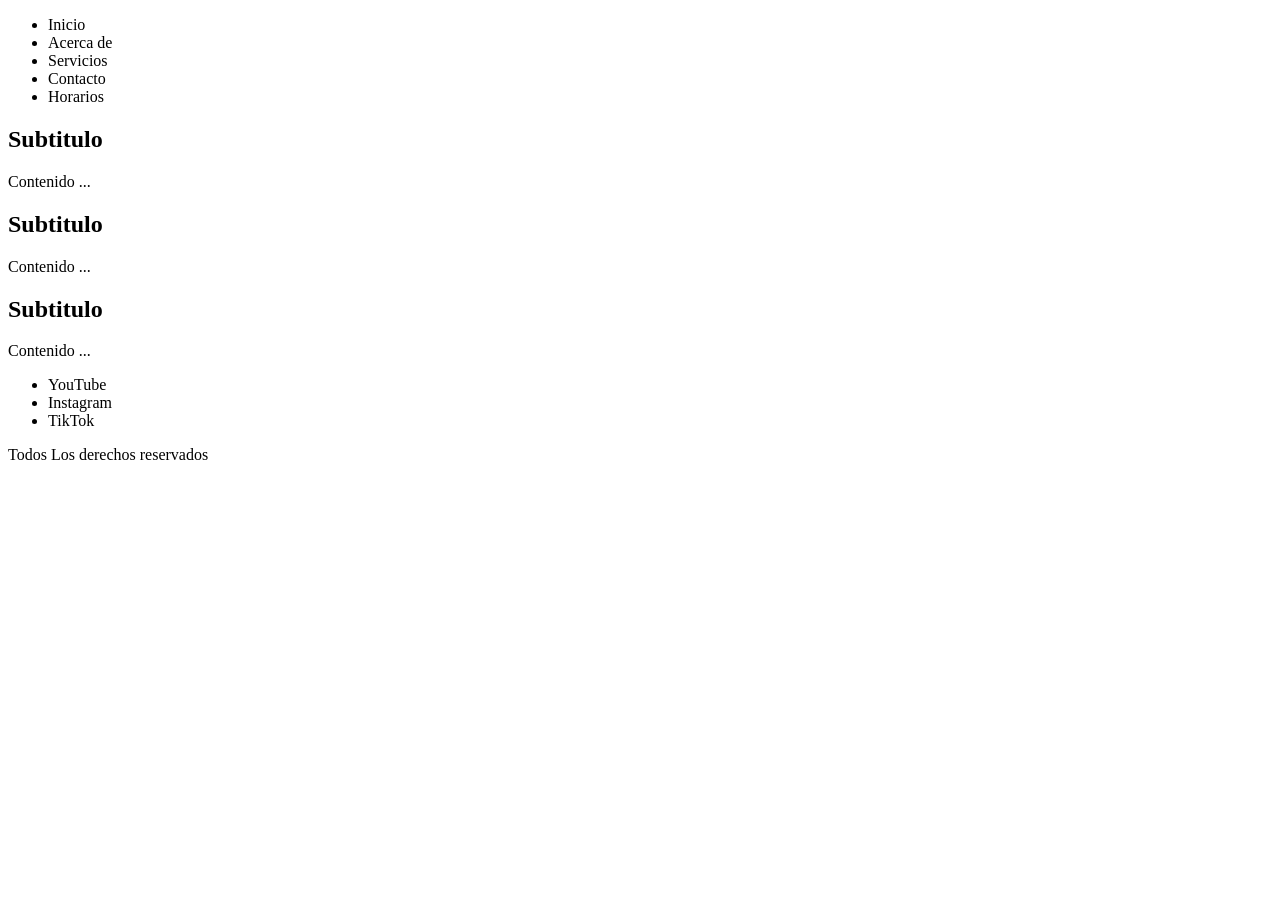
<file: index.html>
<!doctype html>
<html lang="es">
  <head>
    <meta charset="UTF-8" />
    <meta name="viewport" content="width=device-width, initial-scale=1.0" />
    <title>SENATI</title>
  </head>
  <body>
    <header>
      <nav>
        <ul>
          <li>Inicio</li>
          <li>Acerca de</li>
          <li>Servicios</li>
          <li>Contacto</li>
          <li>Horarios</li>
        </ul>
      </nav>
    </header>

    <main>
      <section></section>

      <section>
        <article>
          <h2>Subtitulo</h2>
          <p>Contenido ...</p>
        </article>
        <article>
          <h2>Subtitulo</h2>
          <p>Contenido ...</p>
        </article>
        <article>
          <h2>Subtitulo</h2>
          <p>Contenido ...</p>
        </article>
      </section>

      <section></section>
    </main>

    <footer>
      <ul>
        <li>YouTube</li>
        <li>Instagram</li>
        <li>TikTok</li>
      </ul>
      <p>Todos Los derechos reservados</p>
    </footer>
  </body>
</html>
</file>
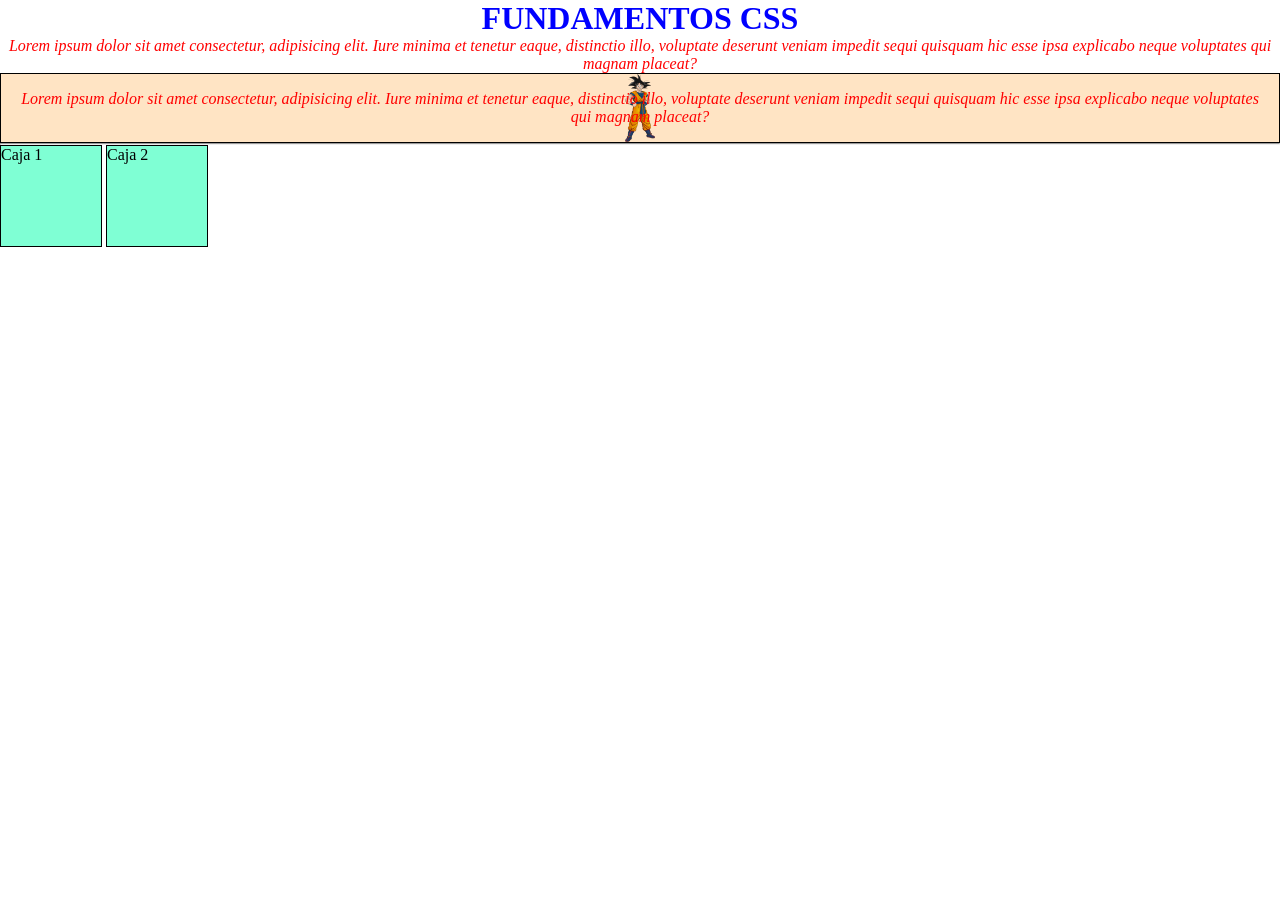
<file: practica-estilos.html>
<!doctype html>
<html lang="en">
  <head>
    <meta charset="UTF-8" />
    <meta name="viewport" content="width=device-width, initial-scale=1.0" />
    <title>Document</title>
  </head>
  <body>
    <style>
      * {
        margin: 0;
      }
      #titulo {
        color: blue;
        text-align: center;
        text-transform: uppercase;
        font-weight: bold;
      }
      p {
        color: red;
        text-align: center;
        font-style: italic;
      }

      .importante {
        background-color: bisque;
        border: 1px solid black;
        padding: 1em;
      }

      .caja {
        background-color: aquamarine;
        width: 100px;
        height: 100px;
        border: 1px solid black;
        display: inline-block;
      }
      .fondoimg {
        background-image: url("./images/goku_normal.webp");
        background-size: contain;
        background-position: center;
        background-repeat: no-repeat;
      }
    </style>

    <h1 id="titulo">Fundamentos CSS</h1>

    <p>
      Lorem ipsum dolor sit amet consectetur, adipisicing elit. Iure minima et
      tenetur eaque, distinctio illo, voluptate deserunt veniam impedit sequi
      quisquam hic esse ipsa explicabo neque voluptates qui magnam placeat?
    </p>

    <p class="importante fondoimg">
      Lorem ipsum dolor sit amet consectetur, adipisicing elit. Iure minima et
      tenetur eaque, distinctio illo, voluptate deserunt veniam impedit sequi
      quisquam hic esse ipsa explicabo neque voluptates qui magnam placeat?
    </p>
    <hr />

    <div class="caja">Caja 1</div>
    <div class="caja">Caja 2</div>
  </body>
</html>
</file>
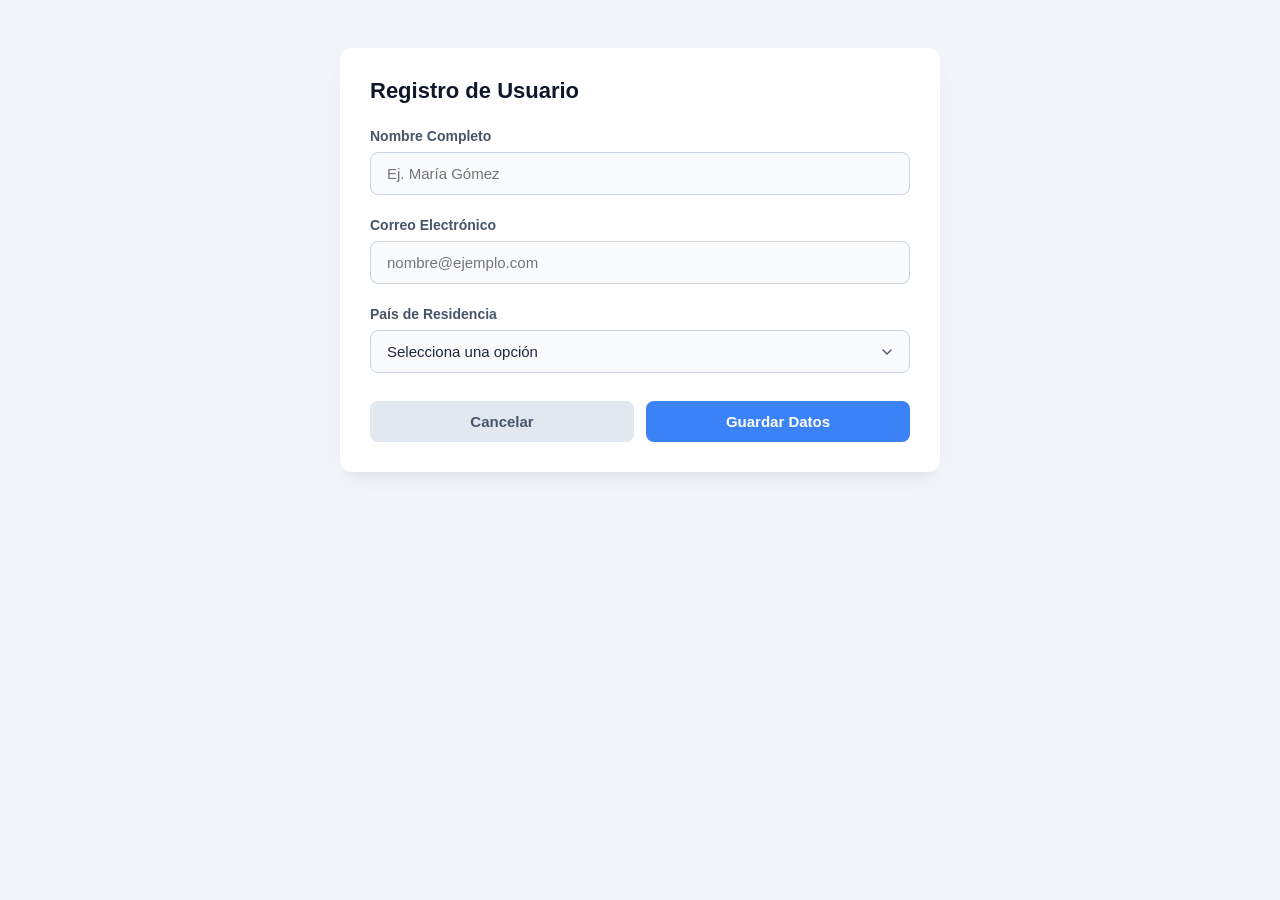
<file: practica-formulario.html>
<!doctype html>
<html lang="es">
  <head>
    <meta charset="UTF-8" />
    <meta name="viewport" content="width=device-width, initial-scale=1.0" />
    <title>Formulario Plano y Elegante</title>
    <link rel="stylesheet" href="css/estilos-formularios.css" />
  </head>
  <body style="background-color: #f1f5f9; padding: 40px 20px">
    <form class="elegant-form">
      <h2
        style="
          margin-top: 0;
          margin-bottom: 24px;
          font-size: 22px;
          color: #0f172a;
        "
      >
        Registro de Usuario
      </h2>

      <!-- Input Text -->
      <div class="form-group">
        <label for="nombre">Nombre Completo</label>
        <input
          type="text"
          id="nombre"
          class="form-control"
          placeholder="Ej. María Gómez"
          required
        />
      </div>

      <!-- Input Text (Email) -->
      <div class="form-group">
        <label for="email">Correo Electrónico</label>
        <input
          type="email"
          id="email"
          class="form-control"
          placeholder="nombre@ejemplo.com"
          required
        />
      </div>

      <!-- Select -->
      <div class="form-group">
        <label for="pais">País de Residencia</label>
        <select id="pais" class="form-control">
          <option value="" disabled selected>Selecciona una opción</option>
          <option value="es">España</option>
          <option value="mx">México</option>
          <option value="ar">Argentina</option>
          <option value="co">Colombia</option>
          <option value="pe">Perú</option>
        </select>
      </div>

      <!-- Botones -->
      <div class="btn-container">
        <button type="button" class="btn btn-secondary">Cancelar</button>
        <button type="submit" class="btn btn-primary">Guardar Datos</button>
      </div>
    </form>
  </body>
</html>
</file>
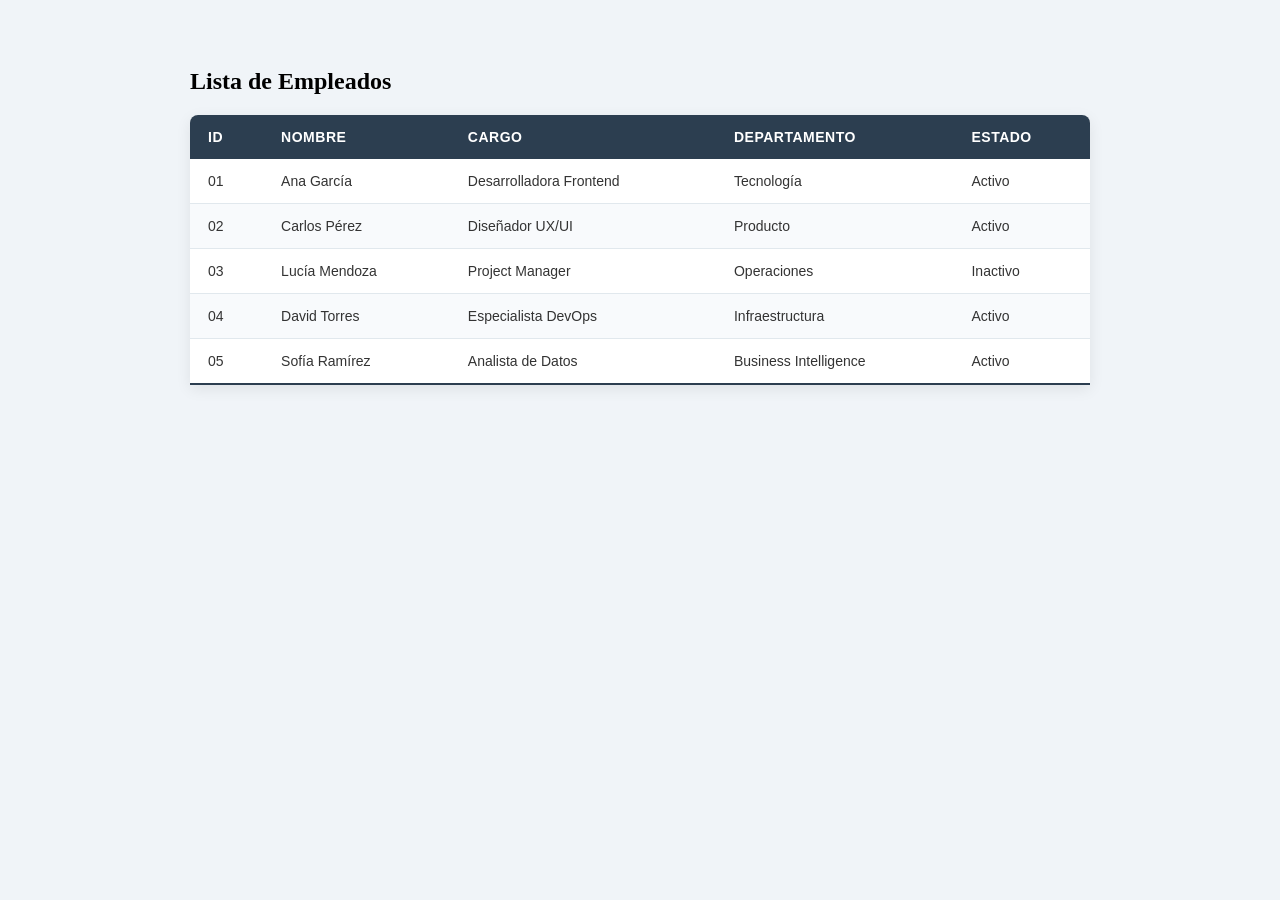
<file: practica-tablas.html>
<!doctype html>
<html lang="es">
  <head>
    <meta charset="UTF-8" />
    <meta name="viewport" content="width=device-width, initial-scale=1.0" />
    <title>Tabla Estilizada con CSS3</title>
    <link rel="stylesheet" href="css/estilos-tablas.css" />
  </head>
  <body style="padding: 40px; background-color: #f0f4f8">
    <div style="max-width: 900px; margin: 0 auto">
      <h2>Lista de Empleados</h2>

      <table class="styled-table">
        <thead>
          <tr>
            <th>ID</th>
            <th>Nombre</th>
            <th>Cargo</th>
            <th>Departamento</th>
            <th>Estado</th>
          </tr>
        </thead>
        <tbody>
          <tr>
            <td>01</td>
            <td>Ana García</td>
            <td>Desarrolladora Frontend</td>
            <td>Tecnología</td>
            <td>Activo</td>
          </tr>
          <tr>
            <td>02</td>
            <td>Carlos Pérez</td>
            <td>Diseñador UX/UI</td>
            <td>Producto</td>
            <td>Activo</td>
          </tr>
          <tr>
            <td>03</td>
            <td>Lucía Mendoza</td>
            <td>Project Manager</td>
            <td>Operaciones</td>
            <td>Inactivo</td>
          </tr>
          <tr>
            <td>04</td>
            <td>David Torres</td>
            <td>Especialista DevOps</td>
            <td>Infraestructura</td>
            <td>Activo</td>
          </tr>
          <tr>
            <td>05</td>
            <td>Sofía Ramírez</td>
            <td>Analista de Datos</td>
            <td>Business Intelligence</td>
            <td>Activo</td>
          </tr>
        </tbody>
      </table>
    </div>
  </body>
</html>
</file>
<file: css/estilos-formularios.css>
/* --- CONFIGURACIÓN GENERAL Y CONTENEDOR RESPONSIVO --- */
:root {
  --primary-color: #3b82f6; /* Azul moderno */
  --primary-hover: #2563eb;
  --focus-ring: rgba(59, 130, 246, 0.3);
  --bg-input: #f8fafc; /* Fondo plano elegante */
  --border-color: #cbd5e1;
  --text-color: #1e293b;
  --radius: 8px;
  --transition: all 0.25s ease-in-out;
}

.elegant-form {
  max-width: 600px;
  margin: 0 auto;
  padding: 30px;
  background: #ffffff;
  border-radius: 12px;
  box-shadow:
    0 10px 25px -5px rgba(0, 0, 0, 0.05),
    0 8px 10px -6px rgba(0, 0, 0, 0.05);
  font-family: "Segoe UI", Tahoma, Geneva, Verdana, sans-serif;
  color: var(--text-color);
  box-sizing: border-box;
}

/* Grupo de campo responsivo */
.form-group {
  margin-bottom: 22px;
  display: flex;
  flex-direction: column;
}

/* Etiquetas elegantes */
.form-group label {
  font-size: 14px;
  font-weight: 600;
  margin-bottom: 8px;
  color: #475569;
  transition: color 0.2s ease;
}

/* --- ESTILOS COMUNES PARA INPUTS Y SELECTS (DISEÑO PLANO) --- */
.form-control {
  width: 100%;
  padding: 12px 16px;
  font-size: 15px;
  color: var(--text-color);
  background-color: var(--bg-input);
  border: 1px solid var(--border-color);
  border-radius: var(--radius);
  outline: none;
  box-sizing: border-box;
  transition: var(--transition);
  appearance: none; /* Elimina estilos nativos del select en algunos navegadores */
}

/* Estilo personalizado para el SELECT (agrega flecha propia) */
select.form-control {
  background-image: url("data:image/svg+xml;charset=UTF-8,%3csvg xmlns='http://www.w3.org/2000/svg' viewBox='0 0 24 24' fill='none' stroke='%23475569' stroke-width='2' stroke-linecap='round' stroke-linejoin='round'%3e%3cpolyline points='6 9 12 15 18 9'%3e%3c/polyline%3e%3c/svg%3e");
  background-repeat: no-repeat;
  background-position: right 14px center;
  background-size: 16px;
  padding-right: 40px;
  cursor: pointer;
}

/* --- ÉNFASIS AL CONTROL ACTIVO / FOCO (Y ENTER) --- */
/* Cuando el usuario hace click, navega con Tab o presiona Enter para interactuar */
.form-control:focus {
  background-color: #ffffff;
  border-color: var(--primary-color);
  box-shadow: 0 0 0 4px var(--focus-ring); /* Anillo de enfoque elegante */
}

/* Efecto dinámico en la etiqueta cuando su control interno está activo/enfocado */
.form-group:focus-within label {
  color: var(--primary-color);
}

/* --- BOTONES PLANOS Y ELEGANTES --- */
.btn-container {
  display: flex;
  gap: 12px;
  margin-top: 28px;
}

.btn {
  flex: 1;
  padding: 12px 20px;
  font-size: 15px;
  font-weight: 600;
  border: none;
  border-radius: var(--radius);
  cursor: pointer;
  transition: var(--transition);
  text-align: center;
}

/* Botón principal */
.btn-primary {
  background-color: var(--primary-color);
  color: #ffffff;
}

.btn-primary:hover {
  background-color: var(--primary-hover);
  transform: translateY(-1px);
}

/* Botón secundario */
.btn-secondary {
  background-color: #e2e8f0;
  color: #475569;
}

.btn-secondary:hover {
  background-color: #cbd5e1;
}

/* Énfasis en el foco de los botones */
.btn:focus {
  outline: none;
  box-shadow: 0 0 0 4px rgba(100, 116, 139, 0.2);
}

.btn-primary:focus {
  box-shadow: 0 0 0 4px var(--focus-ring);
}

/* --- DISEÑO RESPONSIVO (Móviles y pantallas pequeñas) --- */
@media (max-width: 480px) {
  .elegant-form {
    padding: 20px 15px;
    border-radius: 0; /* Pantalla completa en móviles pequeños si se prefiere */
    box-shadow: none;
  }

  .btn-container {
    flex-direction: column; /* Botones apilados verticalmente en móviles */
  }
}
</file>
<file: css/estilos-tablas.css>
/* Estilos generales para la tabla */
.styled-table {
  width: 100%;
  border-collapse: collapse; /* Elimina el espacio entre los bordes de las celdas */
  font-family: "Segoe UI", Tahoma, Geneva, Verdana, sans-serif;
  font-size: 14px;
  color: #333333;
  background-color: #ffffff;
  box-shadow: 0 4px 15px rgba(0, 0, 0, 0.08); /* Sombra elegante alrededor de la tabla */
  border-radius: 8px 8px 0 0; /* Bordes redondeados superiores */
  overflow: hidden; /* Asegura que los bordes redondeados afecten a las esquinas internas */
}

/* Encabezado de la tabla */
.styled-table thead tr {
  background-color: #2c3e50; /* Color oscuro profesional */
  color: #ffffff;
  text-align: left;
  font-weight: 600;
  text-transform: uppercase;
  letter-spacing: 0.5px;
}

/* Celdas de cabecera y cuerpo */
.styled-table th,
.styled-table td {
  padding: 14px 18px; /* Espaciado interno cómodo */
}

/* Línea divisoria muy sutil entre filas */
.styled-table tbody tr {
  border-bottom: 1px solid #e1e8ed;
  transition:
    background-color 0.2s ease,
    transform 0.1s ease; /* Transición suave */
}

/* 1. FILAS CEBREADAS (Filas pares con un tono ligeramente grisáceo) */
.styled-table tbody tr:nth-of-type(even) {
  background-color: #f8fafc;
}

/* 2. HOVER SOBRE LA FILA ACTIVA */
.styled-table tbody tr:hover {
  background-color: #edf2f7; /* Color de fondo destacado al pasar el cursor */
  color: #1a202c; /* Texto ligeramente más oscuro para mejor contraste */
  cursor: pointer; /* Cambia el cursor para indicar interactividad */
}

/* Opional: Estilo para la última fila sin borde inferior para limpiar el diseño */
.styled-table tbody tr:last-of-type {
  border-bottom: 2px solid #2c3e50;
}
</file>
